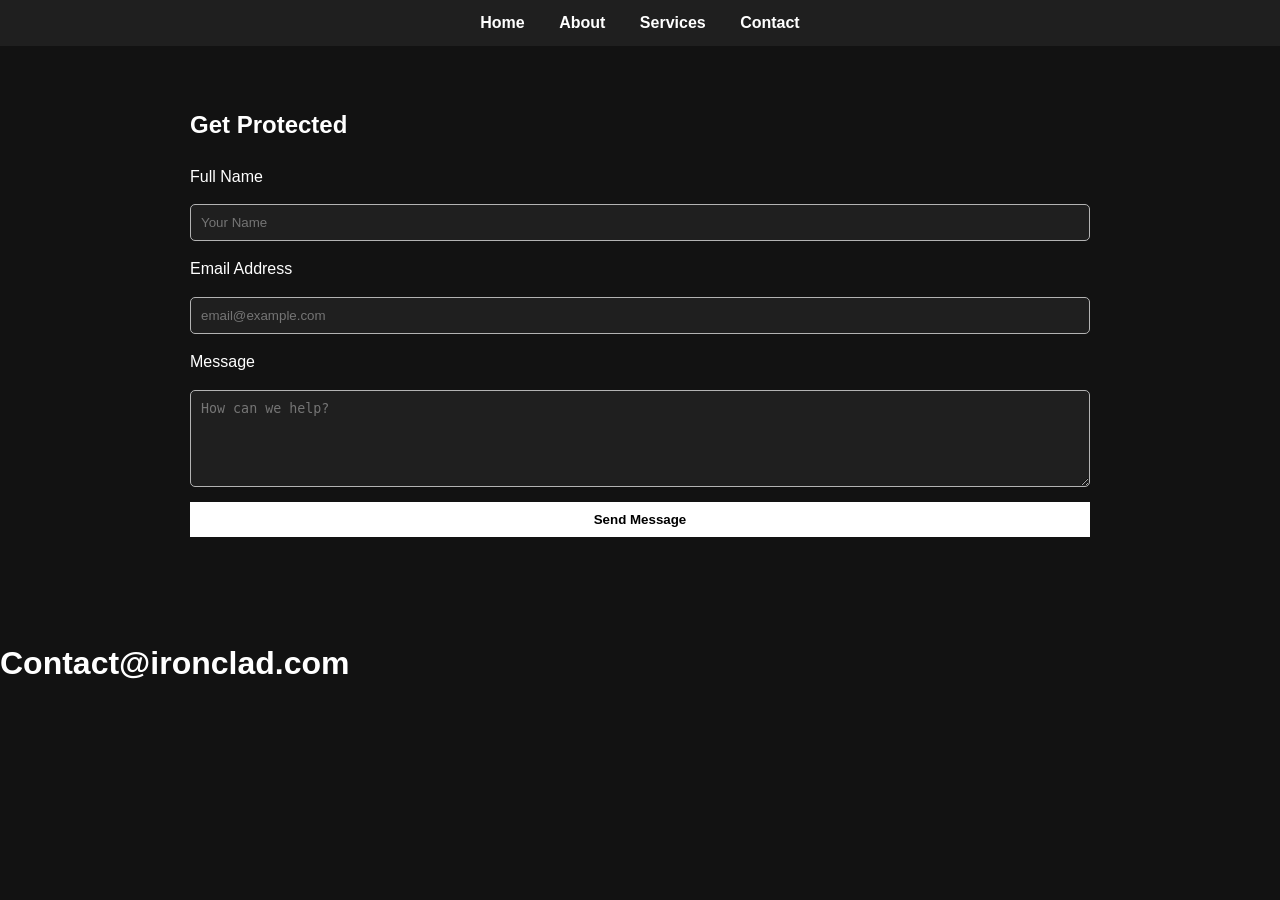
<file: Contact.html>
<!DOCTYPE html>
<html lang="en">
<head>
    <link rel="stylesheet" href="style.css">
    <title>Contact Us | AI Shield</title>
</head>
<body>
    <nav>
        <a href="index.html">Home</a>
        <a href="about.html">About</a>
        <a href="services.html">Services</a>
        <a href="contact.html">Contact</a>
    </nav>

    <main>
        <section>
            <h2>Get Protected</h2>
            <form>
                <label>Full Name</label>
                <input type="text" placeholder="Your Name" required>
                
                <label>Email Address</label>
                <input type="email" placeholder="email@example.com" required>
                
                <label>Message</label>
                <textarea rows="5" placeholder="How can we help?"></textarea>
                
                <button type="submit">Send Message</button>
            </form>
        </section>
    </main>
    <h1>Contact@ironclad.com</h1>
</body>
</html>
</file>
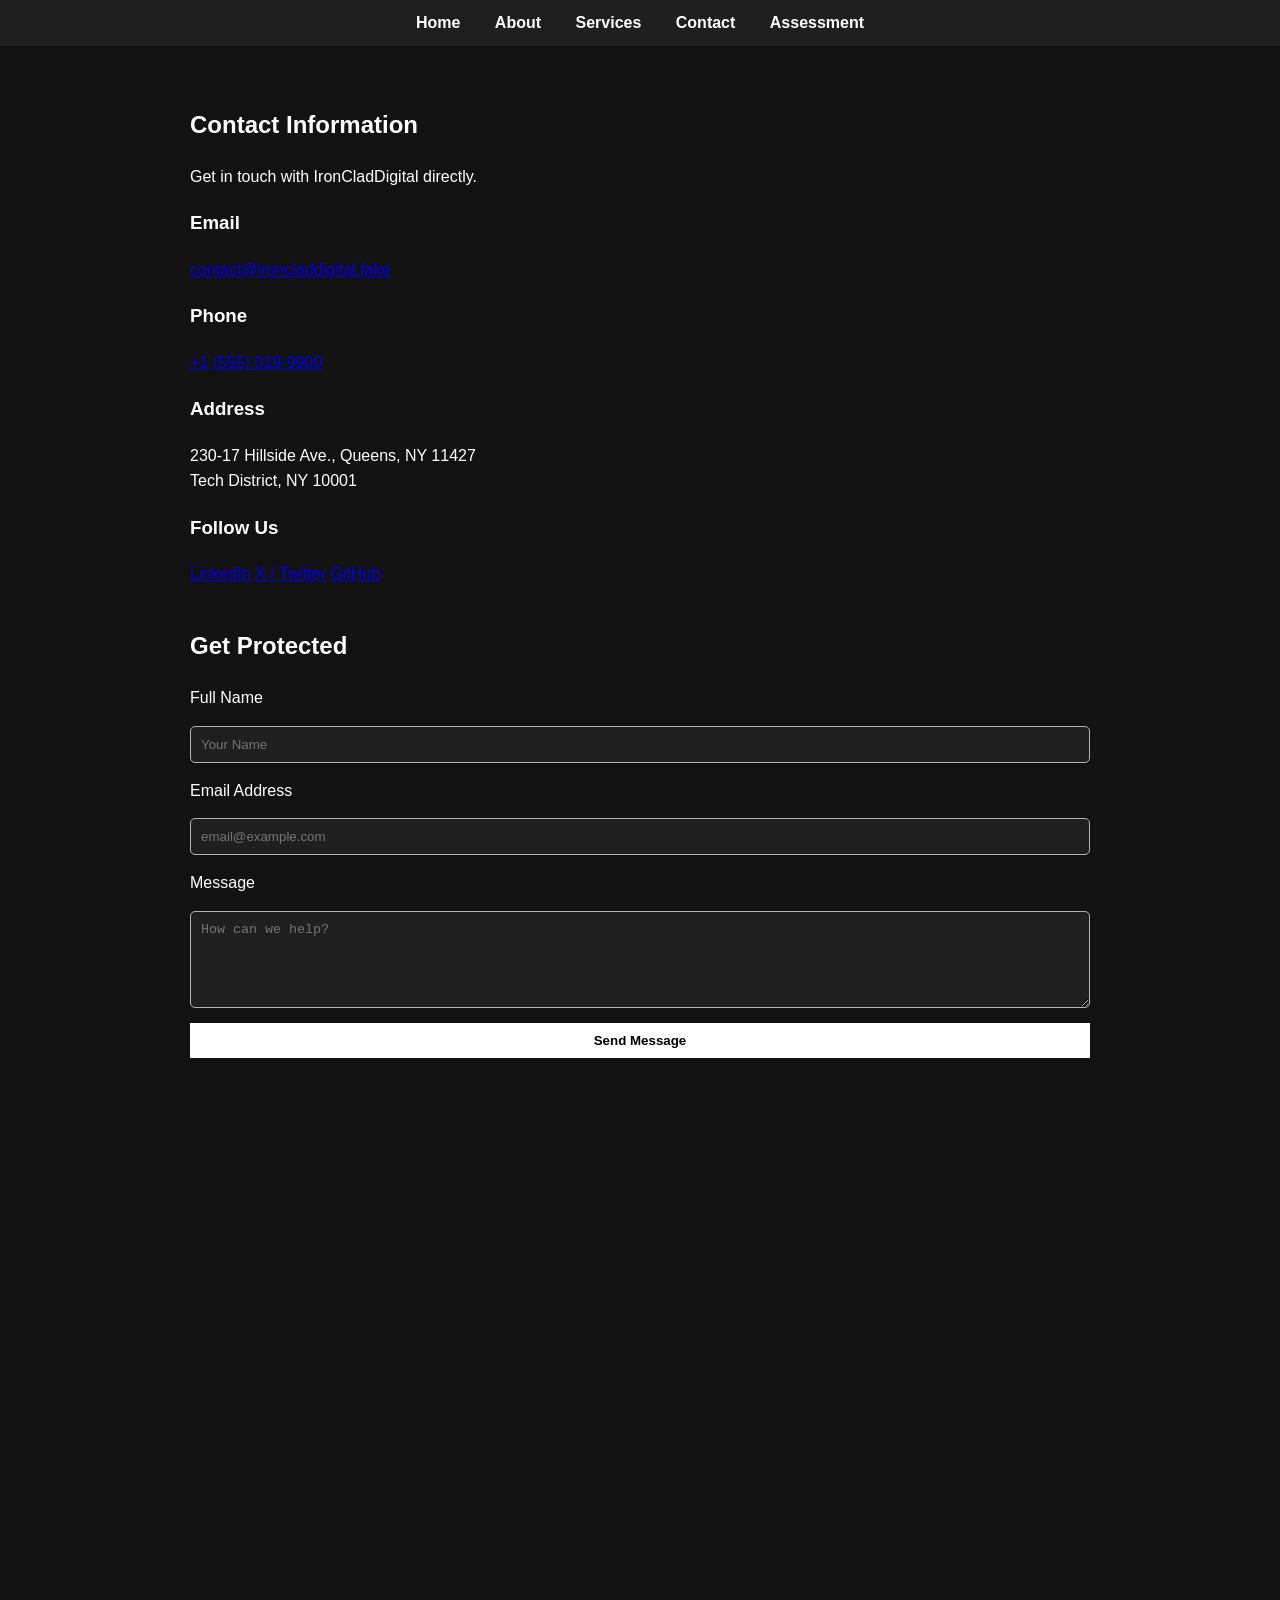
<file: contact.html>
<!DOCTYPE html>
<html lang="en">
<head>
    <meta charset="UTF-8">
    <meta name="viewport" content="width=device-width, initial-scale=1.0">
    <link rel="stylesheet" href="style.css">
    <title>Contact Us | IronCladDigital</title>
</head>
<body>
    <nav>
        <a href="index.html">Home</a> 
        <a href="about.html">About</a>
        <a href="services.html">Services</a>
        <a href="contact.html">Contact</a>
        <a href="business.html" class="active">Assessment</a></li>

    </nav>

    <main>
        <div class="contact-container">
            <!-- Column 1: Contact Information -->
            <section class="contact-info">
                <h2>Contact Information</h2>
                <p>Get in touch with IronCladDigital directly.</p>
                
                <div class="info-group">
                    <h3>Email</h3>
                    <p><a href="mailto:contact@ironcladdigital.fake">contact@ironcladdigital.fake</a></p>
                </div>

                <div class="info-group">
                    <h3>Phone</h3>
                    <p><a href="tel:+15550199">+1 (555) 019-9900</a></p>
                </div>

                <div class="info-group">
                    <h3>Address</h3>
                    <p>230-17 Hillside Ave., Queens, NY 11427<br>Tech District, NY 10001</p>
                </div>

                <div class="info-group">
                    <h3>Follow Us</h3>
                    <div class="social-links">
                        <a href="https://linkedin.com" target="_blank">LinkedIn</a>
                        <a href="https://x.com" target="_blank">X / Twitter</a>
                        <a href="https://github.com" target="_blank">GitHub</a>
                    </div>
                </div>
            </section>

            
            <section class="contact-form-section">
                <h2>Get Protected</h2>
                <form>
                    <label for="name">Full Name</label>
                    <input type="text" id="name" placeholder="Your Name" required>
                    
                    <label for="email">Email Address</label>
                    <input type="email" id="email" placeholder="email@example.com" required>
                    
                    <label for="message">Message</label>
                    <textarea id="message" rows="5" placeholder="How can we help?"></textarea>
                    
                    <button type="submit">Send Message</button>
                </form>
            </section>
        </div>

       
        <section class="map-section">
            <iframe src="https://www.google.com/maps/embed?pb=!1m18!1m12!1m3!1d3023.286104787349!2d-73.74235092490005!3d40.733729636286505!2m3!1f0!2f0!3f0!3m2!1i1024!2i768!4f13.1!3m3!1m2!1s0x89c262248b1d5d8f%3A0x22f0f83bae4a44a!2sBusiness%20Technology%20Early%20College%20High%20School!5e0!3m2!1sen!2sus!4v1779124428753!5m2!1sen!2sus" width="100%" height="450" style="border:0;" allowfullscreen="" loading="lazy" referrerpolicy="no-referrer-when-downgrade"></iframe>
        </section>
    </main>
</body>
</html>
</file>
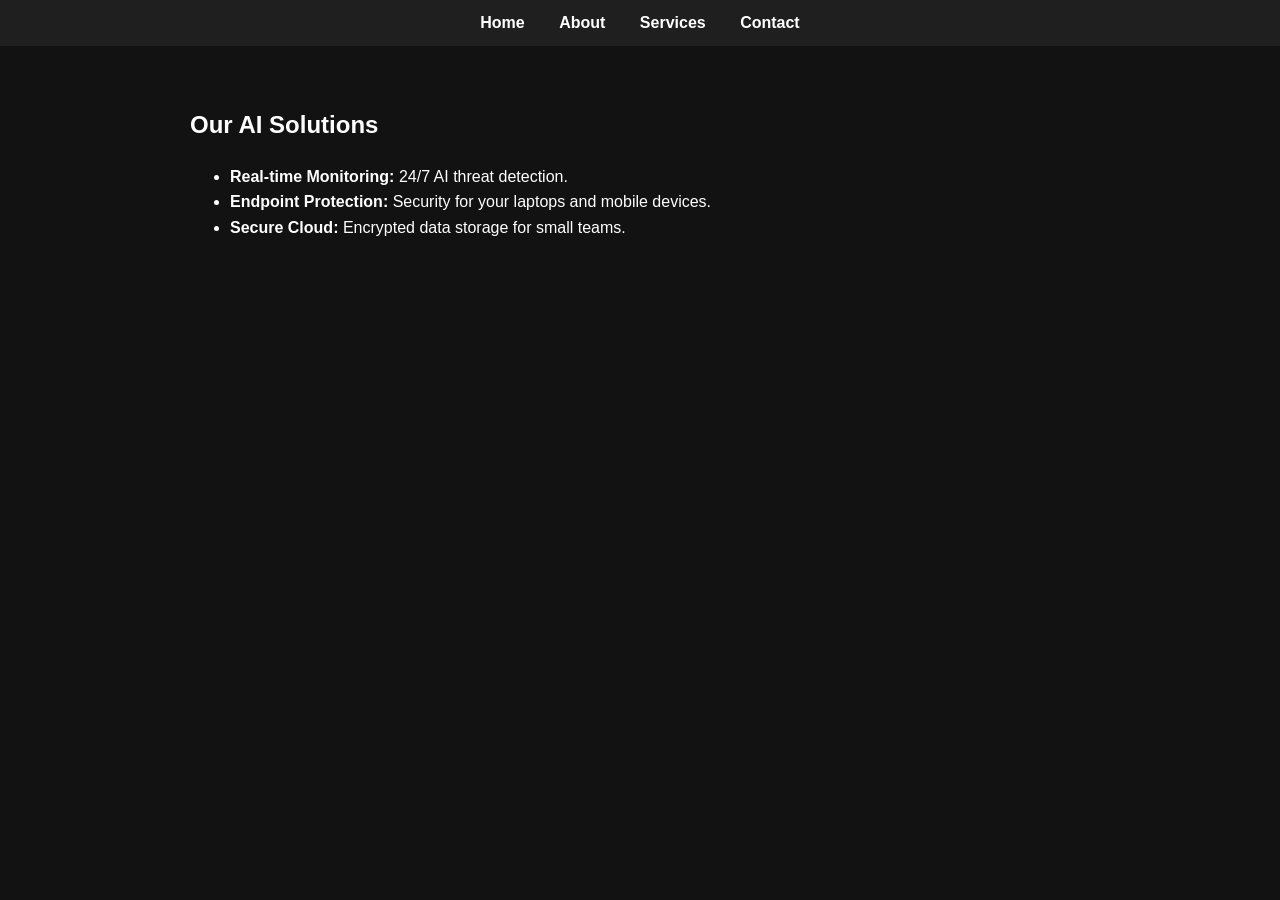
<file: Services.html>
<!DOCTYPE html>
<html lang="en">
<head>
    <link rel="stylesheet" href="style.css">
    <title>Services | AI Shield</title>
</head>
<body>
    
    <nav>
        <a href="index.html">Home</a>
        <a href="about.html">About</a>
        <a href="services.html">Services</a>
        <a href="Contact.html">Contact</a>
    </nav>

    <main>
        <section>
            <h2>Our AI Solutions</h2>
            <ul>
                <li><strong>Real-time Monitoring:</strong> 24/7 AI threat detection.</li>
                <li><strong>Endpoint Protection:</strong> Security for your laptops and mobile devices.</li>
                <li><strong>Secure Cloud:</strong> Encrypted data storage for small teams.</li>
            </ul>
        </section>
    </main>
</body>
</html>
</file>
<file: style.css>
:root {
  --bg-dark: #121212;
  --panel-gray: #1f1f1f;
  --text-white: #ffffff;
  --text-gray: #b3b3b3;
  --accent-blue: #00aaff; 
}

body {
  font-family: 'Segoe UI', sans-serif;
  background-color: var(--bg-dark);
  color: var(--text-white);
  margin: 0;
  line-height: 1.6;
}

header, footer {
  background-color: #000;
  padding: 20px;
  text-align: center;
  border-bottom: 1px solid var(--panel-gray);
}

nav {
  background: var(--panel-gray);
  padding: 10px;
  text-align: center;
  position: sticky;
  top: 0;
}

nav a {
  color: var(--text-white);
  text-decoration: none;
  margin: 0 15px;
  font-weight: bold;
}

nav a:hover { color: var(--accent-blue); }

main { padding: 40px 20px; max-width: 900px; margin: auto; }

section { margin-bottom: 40px; }

form { display: flex; flex-direction: column; gap: 15px; }

input, textarea {
  background: var(--panel-gray);
  border: 1px solid var(--text-gray);
  color: white;
  padding: 10px;
  border-radius: 5px;
}

button {
  background: var(--text-white);
  color: black;
  padding: 10px;
  border: none;
  font-weight: bold;
  cursor: pointer;
}

footer a { color: var(--text-gray); margin: 0 10px; }
.site-header {
  display: flex;
  align-items: center;
  padding: 10px 20px;
}

.logo img {
  display: block;
  max-width: 10000%; 
  height: 10000%;
  align-items: center;
}
</file>
